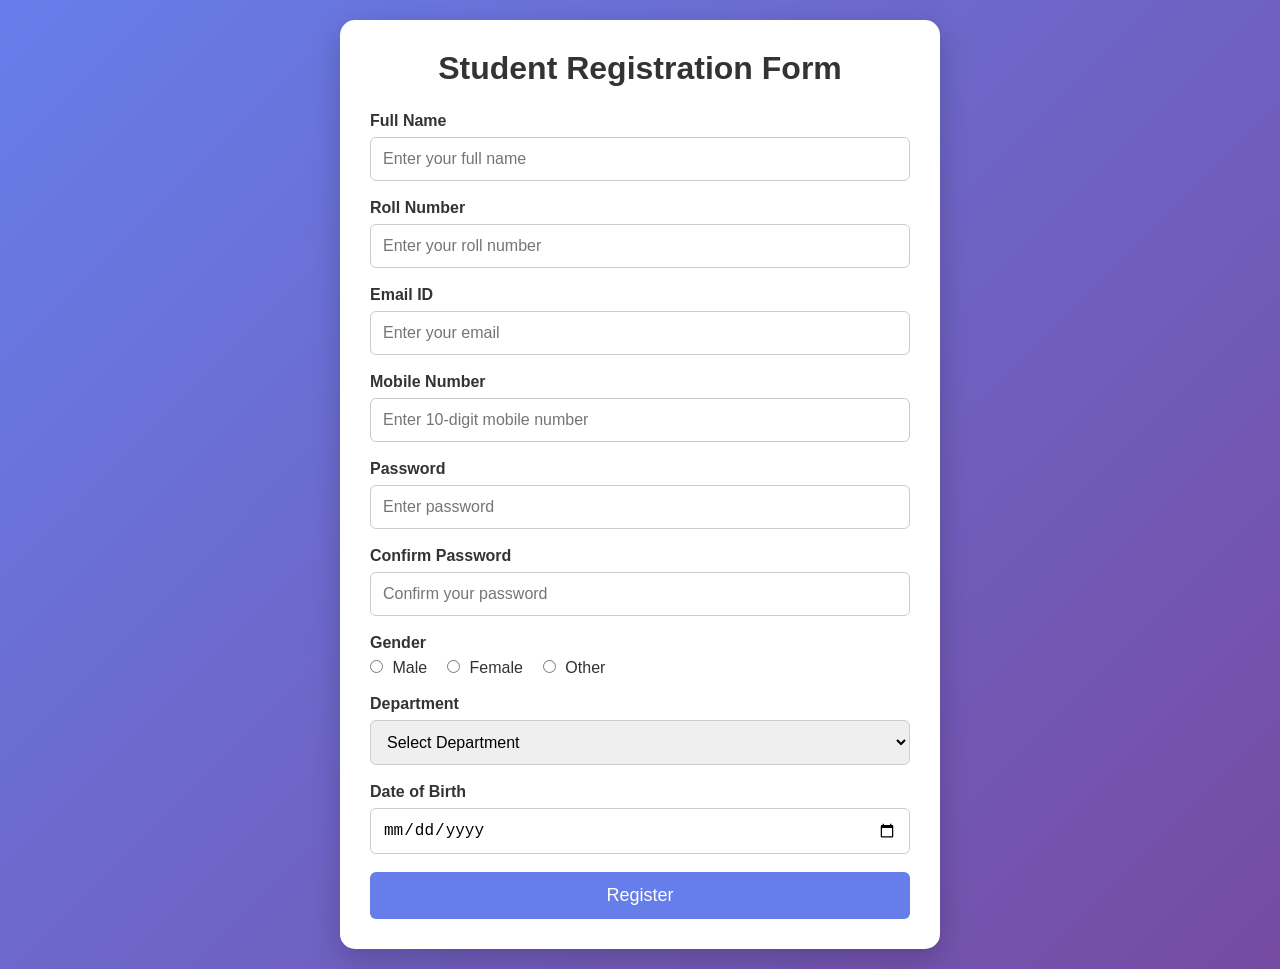
<file: index.html>
<!DOCTYPE html>
<html lang="en">
<head>
    <meta charset="UTF-8">
    <meta name="viewport" content="width=device-width, initial-scale=1.0">

    <title>Student Registration Form</title>

    <!-- Link CSS File -->
    <link rel="stylesheet" href="style.css">
</head>

<body>

    <div class="container">

        <h1>Student Registration Form</h1>

        <!-- Success Message -->
        <div id="successMessage" class="success">
            Registration Successful!
        </div>

        <form id="registrationForm">

            <!-- Full Name -->
            <div class="form-group">
                <label for="fullName">Full Name</label>
                <input 
                    type="text" 
                    id="fullName" 
                    placeholder="Enter your full name"
                >
                <span class="error" id="nameError"></span>
            </div>

            <!-- Roll Number -->
            <div class="form-group">
                <label for="rollNumber">Roll Number</label>
                <input 
                    type="text" 
                    id="rollNumber" 
                    placeholder="Enter your roll number"
                >
                <span class="error" id="rollError"></span>
            </div>

            <!-- Email -->
            <div class="form-group">
                <label for="email">Email ID</label>
                <input 
                    type="text" 
                    id="email" 
                    placeholder="Enter your email"
                >
                <span class="error" id="emailError"></span>
            </div>

            <!-- Mobile Number -->
            <div class="form-group">
                <label for="mobile">Mobile Number</label>
                <input 
                    type="text" 
                    id="mobile" 
                    placeholder="Enter 10-digit mobile number"
                >
                <span class="error" id="mobileError"></span>
            </div>

            <!-- Password -->
            <div class="form-group">
                <label for="password">Password</label>
                <input 
                    type="password" 
                    id="password" 
                    placeholder="Enter password"
                >
                <span class="error" id="passwordError"></span>
            </div>

            <!-- Confirm Password -->
            <div class="form-group">
                <label for="confirmPassword">Confirm Password</label>
                <input 
                    type="password" 
                    id="confirmPassword" 
                    placeholder="Confirm your password"
                >
                <span class="error" id="confirmPasswordError"></span>
            </div>

            <!-- Gender -->
            <div class="form-group">
                <label>Gender</label>

                <div class="gender-options">

                    <label>
                        <input 
                            type="radio" 
                            name="gender" 
                            value="Male"
                        >
                        Male
                    </label>

                    <label>
                        <input 
                            type="radio" 
                            name="gender" 
                            value="Female"
                        >
                        Female
                    </label>

                    <label>
                        <input 
                            type="radio" 
                            name="gender" 
                            value="Other"
                        >
                        Other
                    </label>

                </div>

                <span class="error" id="genderError"></span>
            </div>

            <!-- Department -->
            <div class="form-group">

                <label for="department">
                    Department
                </label>

                <select id="department">

                    <option value="">
                        Select Department
                    </option>

                    <option value="CSE">
                        Computer Science and Engineering
                    </option>

                    <option value="ECE">
                        Electronics and Communication Engineering
                    </option>

                    <option value="EEE">
                        Electrical and Electronics Engineering
                    </option>

                    <option value="MECH">
                        Mechanical Engineering
                    </option>

                    <option value="CIVIL">
                        Civil Engineering
                    </option>

                    <option value="IT">
                        Information Technology
                    </option>

                </select>

                <span class="error" id="departmentError"></span>

            </div>

            <!-- Date of Birth -->
            <div class="form-group">

                <label for="dob">
                    Date of Birth
                </label>

                <input 
                    type="date" 
                    id="dob"
                >

                <span class="error" id="dobError"></span>

            </div>

            <!-- Submit Button -->
            <button type="submit">
                Register
            </button>

        </form>

    </div>

    <!-- Link JavaScript File -->
    <script src="script.js"></script>

</body>
</html>
</file>
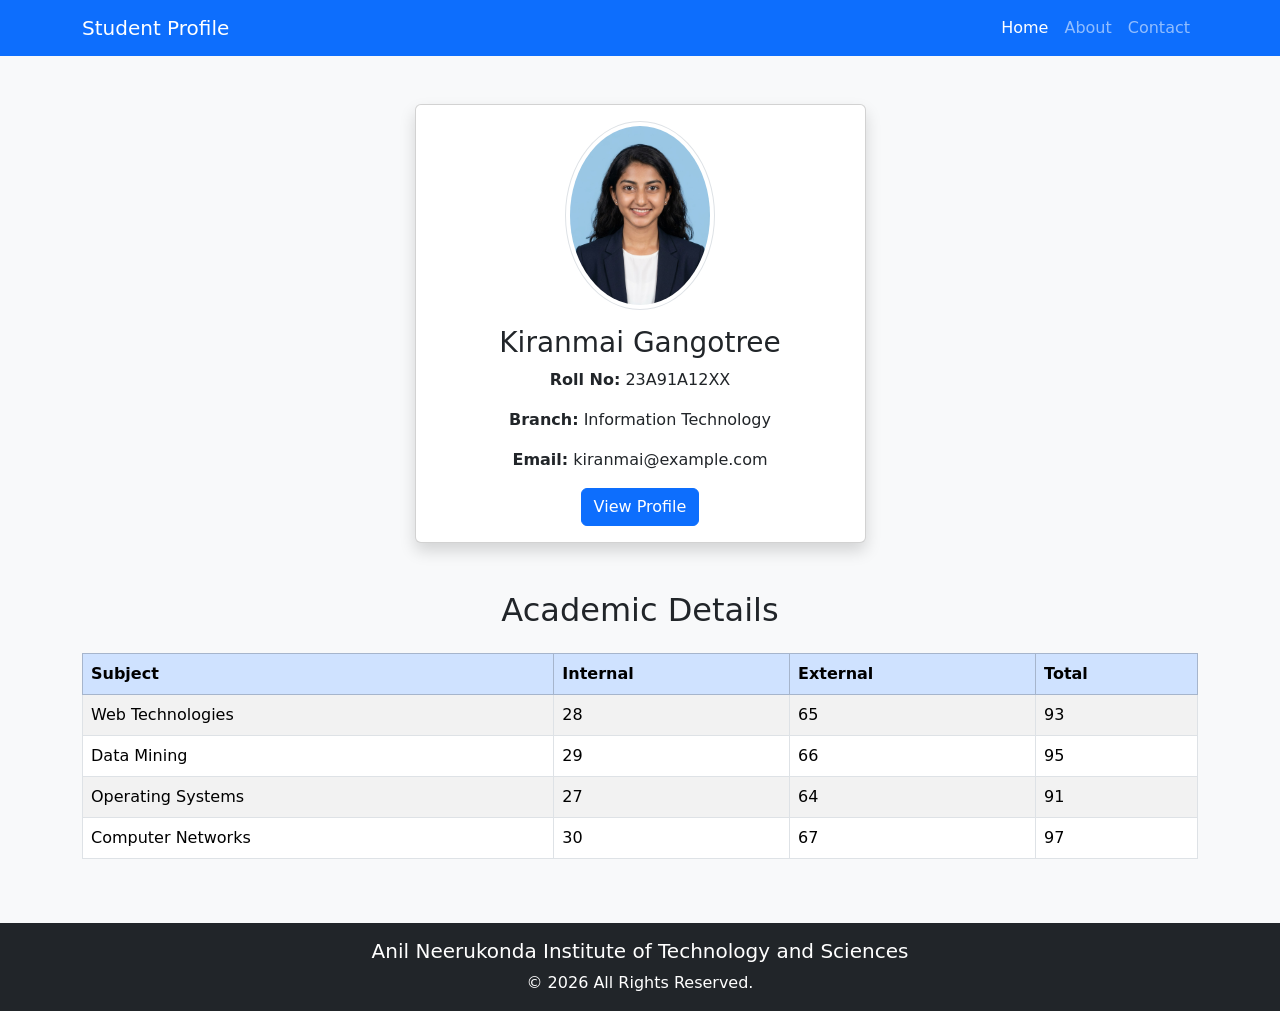
<file: task2.html>
<!DOCTYPE html>
<html lang="en">
<head>
<meta charset="UTF-8">
<meta name="viewport" content="width=device-width, initial-scale=1.0">
<title>Student Profile</title>

<!-- Bootstrap CSS -->
<link href="https://cdn.jsdelivr.net/npm/bootstrap@5.3.3/dist/css/bootstrap.min.css" rel="stylesheet">
</head>

<body class="bg-light">

<!-- Navbar -->
<nav class="navbar navbar-expand-lg navbar-dark bg-primary">
  <div class="container">
    <a class="navbar-brand" href="#">Student Profile</a>

    <button class="navbar-toggler" type="button" data-bs-toggle="collapse" data-bs-target="#navbarNav">
      <span class="navbar-toggler-icon"></span>
    </button>

    <div class="collapse navbar-collapse" id="navbarNav">
      <ul class="navbar-nav ms-auto">
        <li class="nav-item"><a class="nav-link active" href="#">Home</a></li>
        <li class="nav-item"><a class="nav-link" href="#">About</a></li>
        <li class="nav-item"><a class="nav-link" href="#">Contact</a></li>
      </ul>
    </div>
  </div>
</nav>

<!-- Student Card -->
<div class="container my-5">
  <div class="row justify-content-center">
    <div class="col-md-5">
      <div class="card shadow">
        <div class="card-body text-center">

          <img src="profile.jpg" class="rounded-circle img-thumbnail mb-3" width="150" height="150" alt="Photo">

          <h3 class="card-title">Kiranmai Gangotree</h3>

          <p><strong>Roll No:</strong> 23A91A12XX</p>
          <p><strong>Branch:</strong> Information Technology</p>
          <p><strong>Email:</strong> kiranmai@example.com</p>

          <button class="btn btn-primary">View Profile</button>

        </div>
      </div>
    </div>
  </div>
</div>

<!-- Academic Details -->
<div class="container mb-5">
  <h2 class="text-center mb-4">Academic Details</h2>

  <div class="table-responsive">
    <table class="table table-bordered table-striped table-hover">
      <thead class="table-primary">
        <tr>
          <th>Subject</th>
          <th>Internal</th>
          <th>External</th>
          <th>Total</th>
        </tr>
      </thead>

      <tbody>
        <tr>
          <td>Web Technologies</td>
          <td>28</td>
          <td>65</td>
          <td>93</td>
        </tr>

        <tr>
          <td>Data Mining</td>
          <td>29</td>
          <td>66</td>
          <td>95</td>
        </tr>

        <tr>
          <td>Operating Systems</td>
          <td>27</td>
          <td>64</td>
          <td>91</td>
        </tr>

        <tr>
          <td>Computer Networks</td>
          <td>30</td>
          <td>67</td>
          <td>97</td>
        </tr>
      </tbody>
    </table>
  </div>
</div>

<!-- Footer -->
<footer class="bg-dark text-white text-center p-3">
  <h5>Anil Neerukonda Institute of Technology and Sciences</h5>
  <p class="mb-0">&copy; 2026 All Rights Reserved.</p>
</footer>

<!-- Bootstrap JS -->
<script src="https://cdn.jsdelivr.net/npm/bootstrap@5.3.3/dist/js/bootstrap.bundle.min.js"></script>

</body>
</html>
</file>
<file: style.css>
/* Remove default spacing */
* {
    box-sizing: border-box;
    margin: 0;
    padding: 0;
}

/* Body Styling */
body {
    font-family: Arial, sans-serif;

    background: linear-gradient(
        135deg,
        #667eea,
        #764ba2
    );

    min-height: 100vh;

    display: flex;
    justify-content: center;
    align-items: center;

    padding: 20px;
}

/* Main Container */
.container {
    width: 100%;
    max-width: 600px;

    background-color: white;

    padding: 30px;

    border-radius: 15px;

    box-shadow:
        0 10px 30px
        rgba(0, 0, 0, 0.2);
}

/* Heading */
h1 {
    text-align: center;

    color: #333;

    margin-bottom: 25px;
}

/* Form Group */
.form-group {
    margin-bottom: 18px;
}

/* Labels */
label {
    display: block;

    font-weight: bold;

    margin-bottom: 7px;

    color: #333;
}

/* Input and Select */
input,
select {
    width: 100%;

    padding: 12px;

    border: 1px solid #ccc;

    border-radius: 6px;

    font-size: 16px;

    outline: none;
}

/* Input Focus */
input:focus,
select:focus {
    border-color: #667eea;
}

/* Gender Options */
.gender-options {
    display: flex;

    gap: 20px;

    align-items: center;
}

/* Gender Labels */
.gender-options label {
    font-weight: normal;

    margin: 0;
}

/* Gender Radio Buttons */
.gender-options input {
    width: auto;

    margin-right: 5px;
}

/* Error Messages */
.error {
    color: red;

    font-size: 14px;

    margin-top: 5px;

    display: block;
}

/* Success Message */
.success {
    color: green;

    background-color: #e8f5e9;

    padding: 12px;

    border-radius: 6px;

    text-align: center;

    margin-bottom: 20px;

    display: none;

    font-weight: bold;
}

/* Submit Button */
button {
    width: 100%;

    padding: 13px;

    background-color: #667eea;

    color: white;

    border: none;

    border-radius: 6px;

    font-size: 18px;

    cursor: pointer;
}

/* Button Hover Effect */
button:hover {
    background-color: #5568d9;
}

/* Responsive Design */
@media (max-width: 600px) {

    .container {
        padding: 20px;
    }

    h1 {
        font-size: 24px;
    }

    .gender-options {
        flex-direction: column;

        align-items: flex-start;

        gap: 10px;
    }
}
</file>
